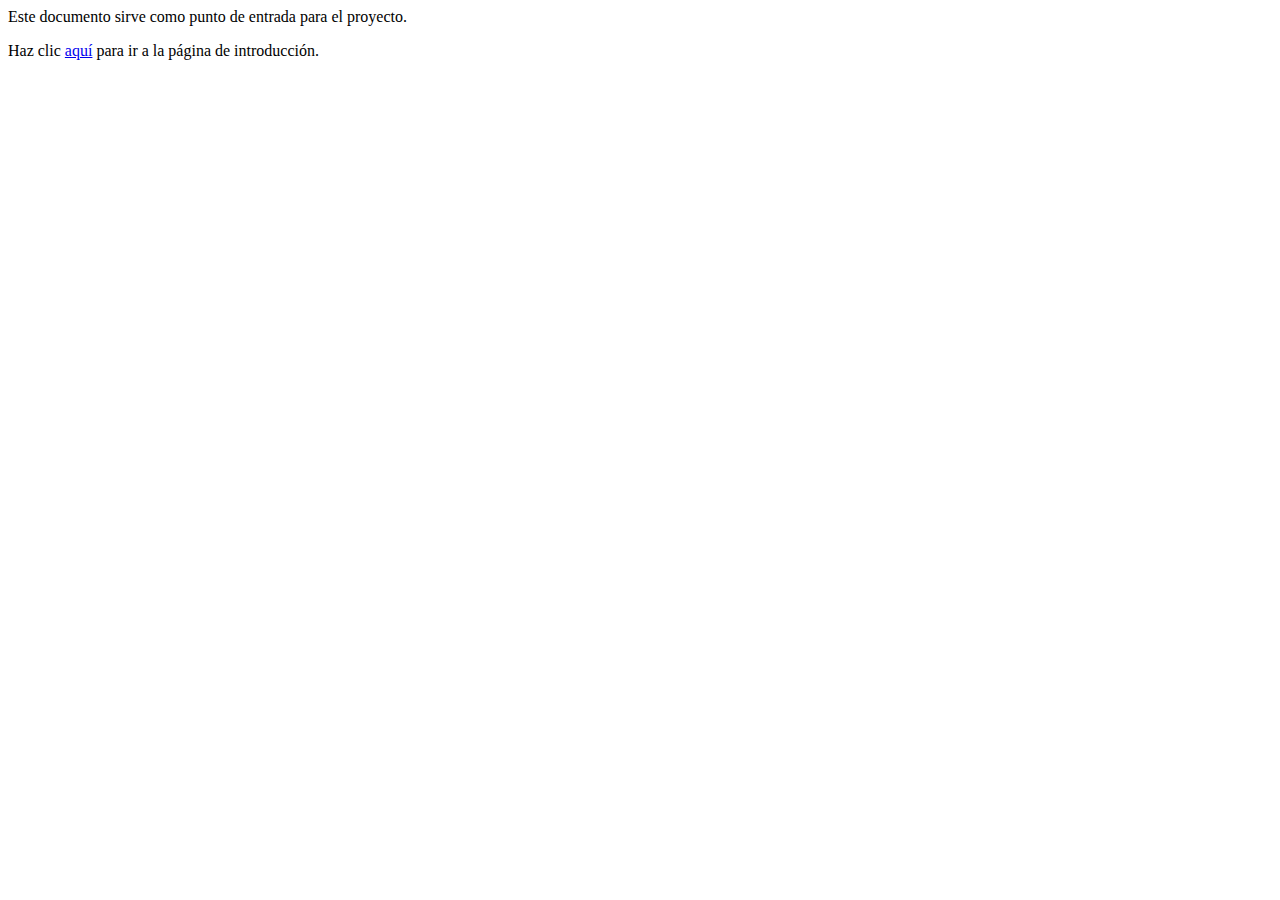
<file: index.html>
<!DOCTYPE html>
<html lang="es">
<head>
    <meta charset="UTF-8">
    <meta name="viewport" content="width=device-width, initial-scale=1.0">
    <title>Inicio</title>
</head>
<body>
    Este documento sirve como punto de entrada para el proyecto.
    <p>Haz clic <a href="/pages/Introduccion.html">aquí</a> para ir a la página de introducción.</p>
</body>
</html>
</file>
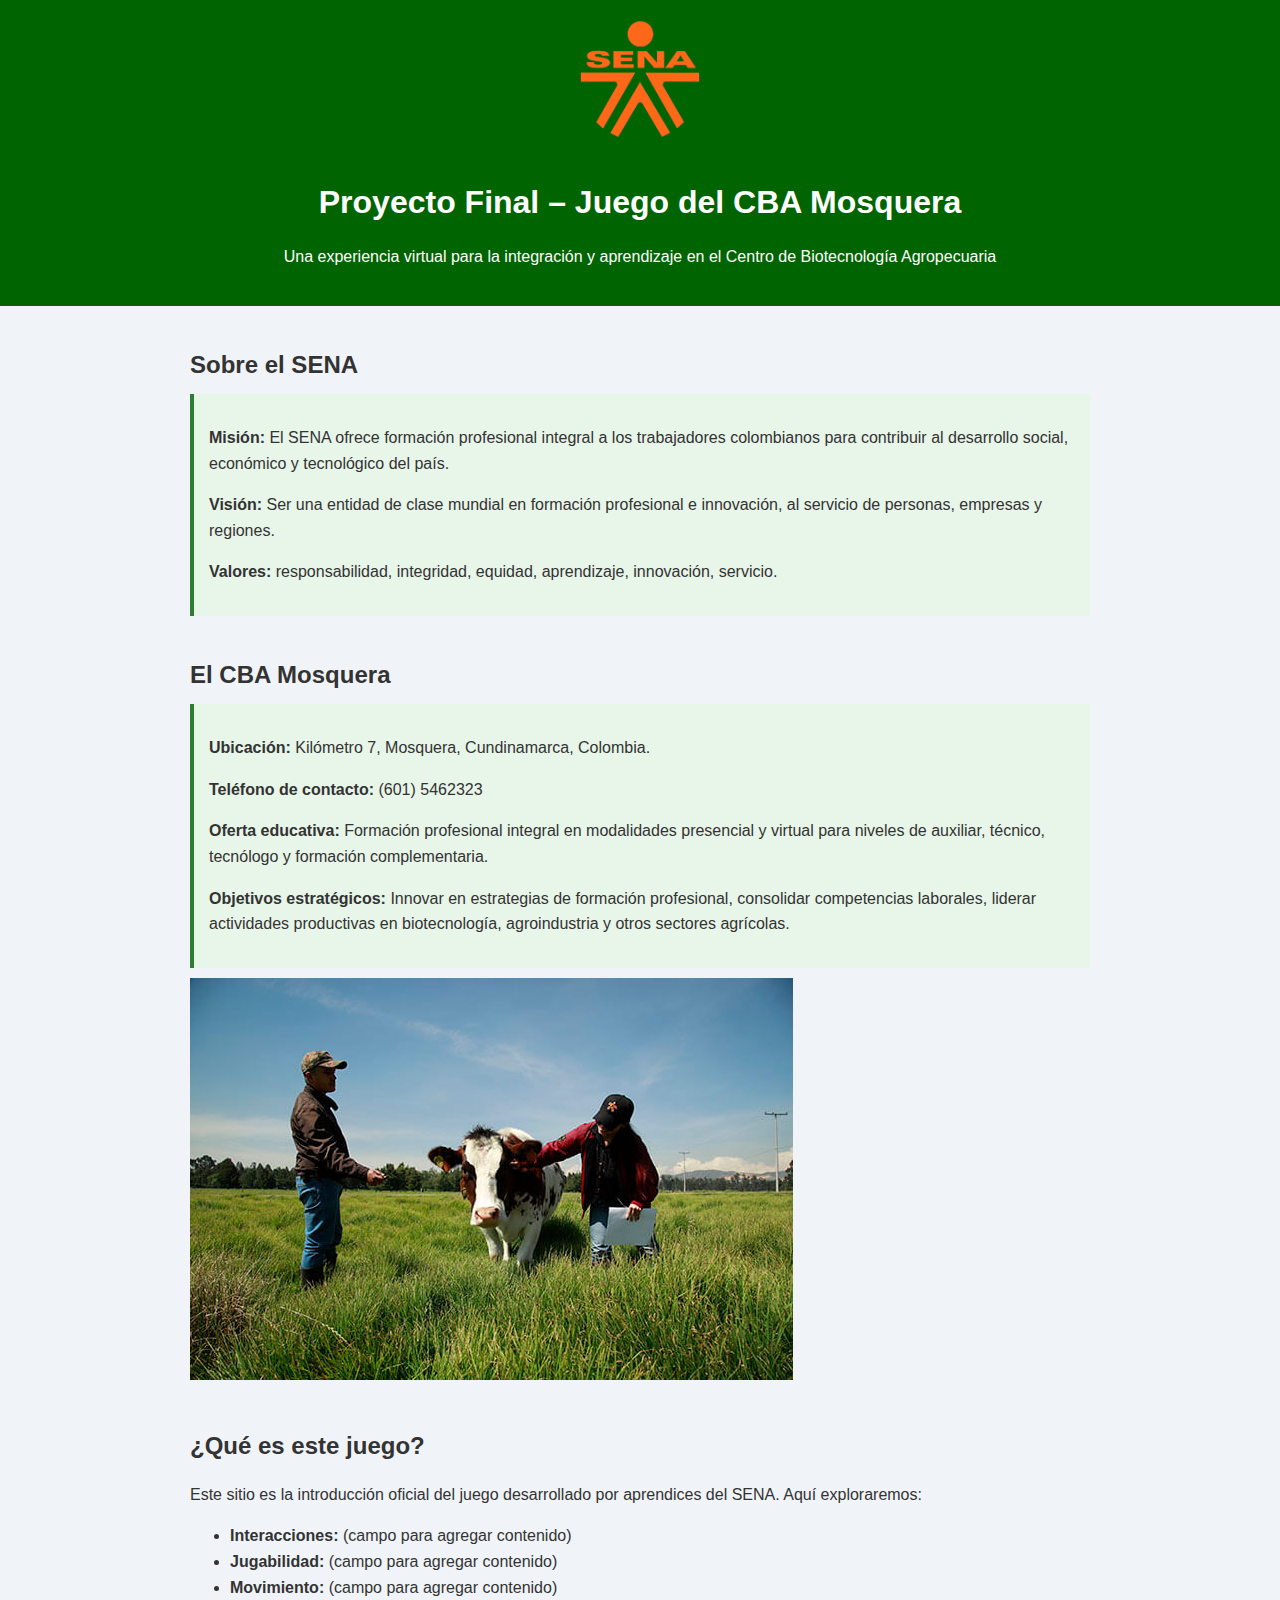
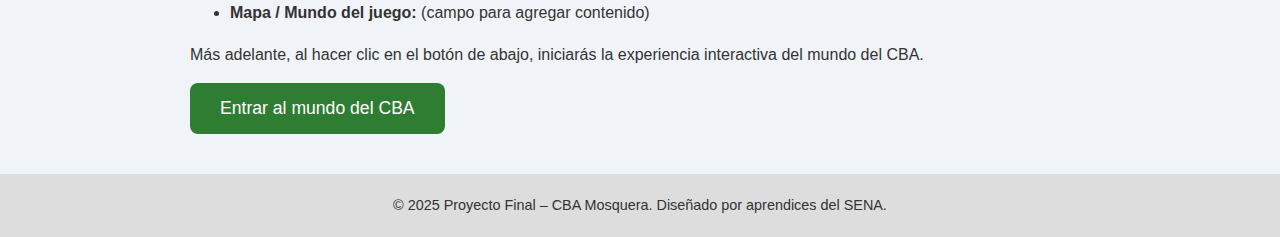
<file: pages/Introduccion.html>
<!DOCTYPE html>
<html lang="es">
<head>
  <meta charset="UTF-8" />
  <meta name="viewport" content="width=device-width, initial-scale=1.0" />
  <title>Proyecto Final – Juego CBA Mosquera</title>
  <link rel="stylesheet" href="/styles/Introduccion.css" />
</head>
<body>
  <header>
    <!-- Aquí puedes poner el logo del SENA o del CBA -->
    <img src="/resourses/LogoSENA.png" alt="Logo SENA">
    <h1>Proyecto Final – Juego del CBA Mosquera</h1>
    <p>Una experiencia virtual para la integración y aprendizaje en el Centro de Biotecnología Agropecuaria</p>
  </header>

  <div class="container">
    <section class="section">
      <h2>Sobre el SENA</h2>
      <div class="info-box">
        <p><strong>Misión:</strong> El SENA ofrece formación profesional integral a los trabajadores colombianos para contribuir al desarrollo social, económico y tecnológico del país.</p>
        <p><strong>Visión:</strong> Ser una entidad de clase mundial en formación profesional e innovación, al servicio de personas, empresas y regiones.</p>
        <!-- Aquí podrían ir los valores institucionales -->
        <p><strong>Valores:</strong> responsabilidad, integridad, equidad, aprendizaje, innovación, servicio. <!-- Revisa y ajusta según fuentes oficiales. --></p>
      </div>
    </section>

    <section class="section">
      <h2>El CBA Mosquera</h2>
      <div class="info-box">
        <p><strong>Ubicación:</strong> Kilómetro 7, Mosquera, Cundinamarca, Colombia.</p>
        <p><strong>Teléfono de contacto:</strong> (601) 5462323</p>
        <p><strong>Oferta educativa:</strong> Formación profesional integral en modalidades presencial y virtual para niveles de auxiliar, técnico, tecnólogo y formación complementaria.</p>
        <p><strong>Objetivos estratégicos:</strong> Innovar en estrategias de formación profesional, consolidar competencias laborales, liderar actividades productivas en biotecnología, agroindustria y otros sectores agrícolas.</p>
      </div>
      <img src="/resourses/ImgCBA.png" alt="Imagen del CBA Mosquera">
    </section>

    <section class="section">
      <h2>¿Qué es este juego?</h2>
      <p>Este sitio es la introducción oficial del juego desarrollado por aprendices del SENA. Aquí exploraremos:</p>
      <ul>
        <li><strong>Interacciones:</strong> (campo para agregar contenido)</li>
        <li><strong>Jugabilidad:</strong> (campo para agregar contenido)</li>
        <li><strong>Movimiento:</strong> (campo para agregar contenido)</li>
        <li><strong>Mapa / Mundo del juego:</strong> (campo para agregar contenido)</li>
      </ul>
      <p>Más adelante, al hacer clic en el botón de abajo, iniciarás la experiencia interactiva del mundo del CBA.</p>
      <button id="startBtn" class="btn-start">Entrar al mundo del CBA</button>
    </section>
  </div>

  <footer>
    © 2025 Proyecto Final – CBA Mosquera. Diseñado por aprendices del SENA.  
  </footer>
  <script src="/scripts/Introduccion.js"></script>
</body>
</html>
</file>
<file: styles/Introduccion.css>
/* — Estilos generales — */
    body {
      margin: 0;
      font-family: "Poppins", sans-serif;
      background: #f0f4f8;
      color: #333;
      line-height: 1.6;
    }
    header {
      background-color: #006400; /* verde institucional */
      color: white;
      padding: 20px;
      text-align: center;
    }
    header img {
      max-width: 120px;
      margin-bottom: 10px;
    }
    .container {
      max-width: 900px;
      margin: 40px auto;
      padding: 0 20px;
    }
    h1, h2 {
      margin-bottom: 10px;
    }
    .section {
      margin-bottom: 40px;
    }
    .section img {
      max-width: 100%;
      height: auto;
      margin-top: 10px;
    }
    .info-box {
      background: #e8f5e9;
      border-left: 4px solid #2e7d32;
      padding: 15px;
    }
    footer {
      text-align: center;
      padding: 20px;
      background: #ddd;
      font-size: 0.9rem;
    }
    .btn-start {
      display: inline-block;
      padding: 15px 30px;
      background: #2e7d32;
      color: white;
      border: none;
      border-radius: 8px;
      font-size: 1.1rem;
      cursor: pointer;
      transition: background 0.3s;
      text-decoration: none;
    }
    .btn-start:hover {
      background: #276b28;
    }
</file>
